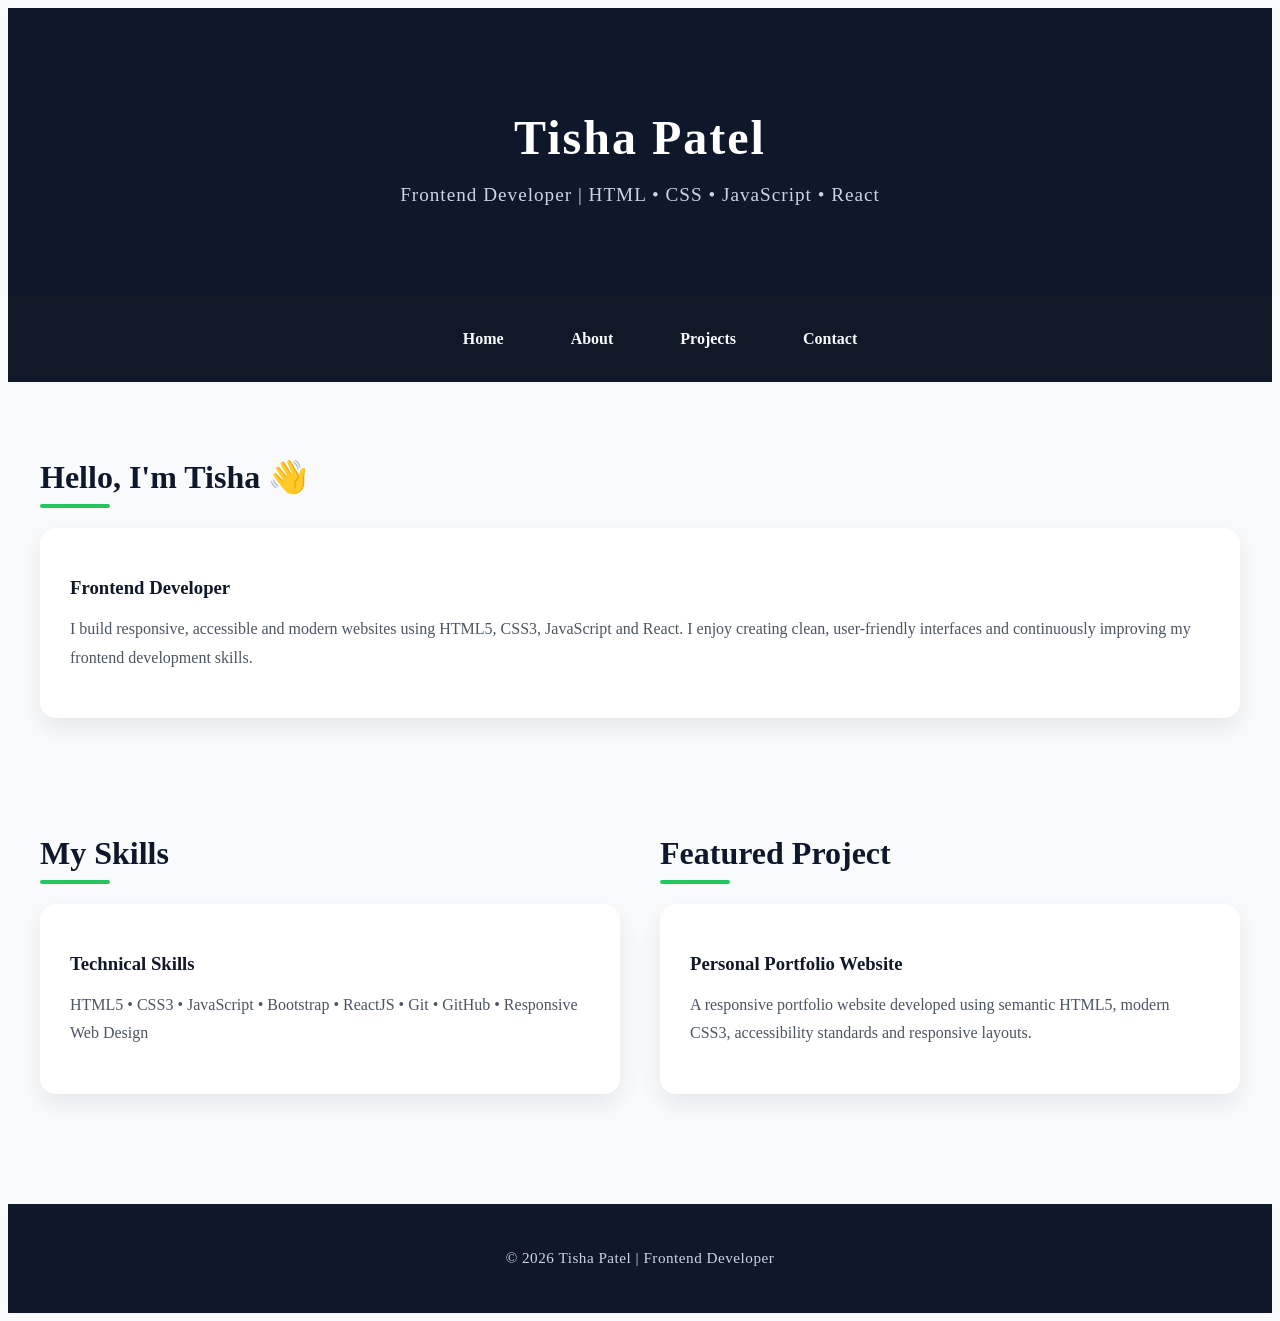
<file: index.html>
<!DOCTYPE html>
<html lang="en">
<head>
    <meta charset="UTF-8">
    <meta name="viewport" content="width=device-width, initial-scale=1.0">

    <title>Tisha Patel | Frontend Developer</title>

    <meta name="description" content="Frontend Developer Portfolio of Tisha Patel">
    <meta name="keywords" content="Frontend Developer, HTML, CSS, JavaScript, React">
    <meta name="author" content="Tisha Patel">

    <link rel="stylesheet" href="css/style.css">
</head>
<body>

<header>
    <h1>Tisha Patel</h1>
    <p>Frontend Developer | HTML • CSS • JavaScript • React</p>
</header>

<nav aria-label="Main Navigation">
    <ul>
        <li><a href="index.html">Home</a></li>
        <li><a href="about.html">About</a></li>
        <li><a href="projects.html">Projects</a></li>
        <li><a href="contact.html">Contact</a></li>
    </ul>
</nav>

<main>

<section>
    <h2>Hello, I'm Tisha 👋</h2>

    <article>
        <h3>Frontend Developer</h3>

        <p>
            I build responsive, accessible and modern websites using
            HTML5, CSS3, JavaScript and React. I enjoy creating clean,
            user-friendly interfaces and continuously improving my
            frontend development skills.
        </p>
    </article>
</section>

<section>

    <h2>My Skills</h2>

    <article>
        <h3>Technical Skills</h3>

        <p>
            HTML5 • CSS3 • JavaScript • Bootstrap • ReactJS • Git • GitHub • Responsive Web Design
        </p>

    </article>

</section>

<section>

    <h2>Featured Project</h2>

    <article>

        <h3>Personal Portfolio Website</h3>

        <p>
            A responsive portfolio website developed using semantic HTML5,
            modern CSS3, accessibility standards and responsive layouts.
        </p>

    </article>

</section>

</main>

<footer>

<p>© 2026 Tisha Patel | Frontend Developer</p>

</footer>

</body>
</html>
</file>
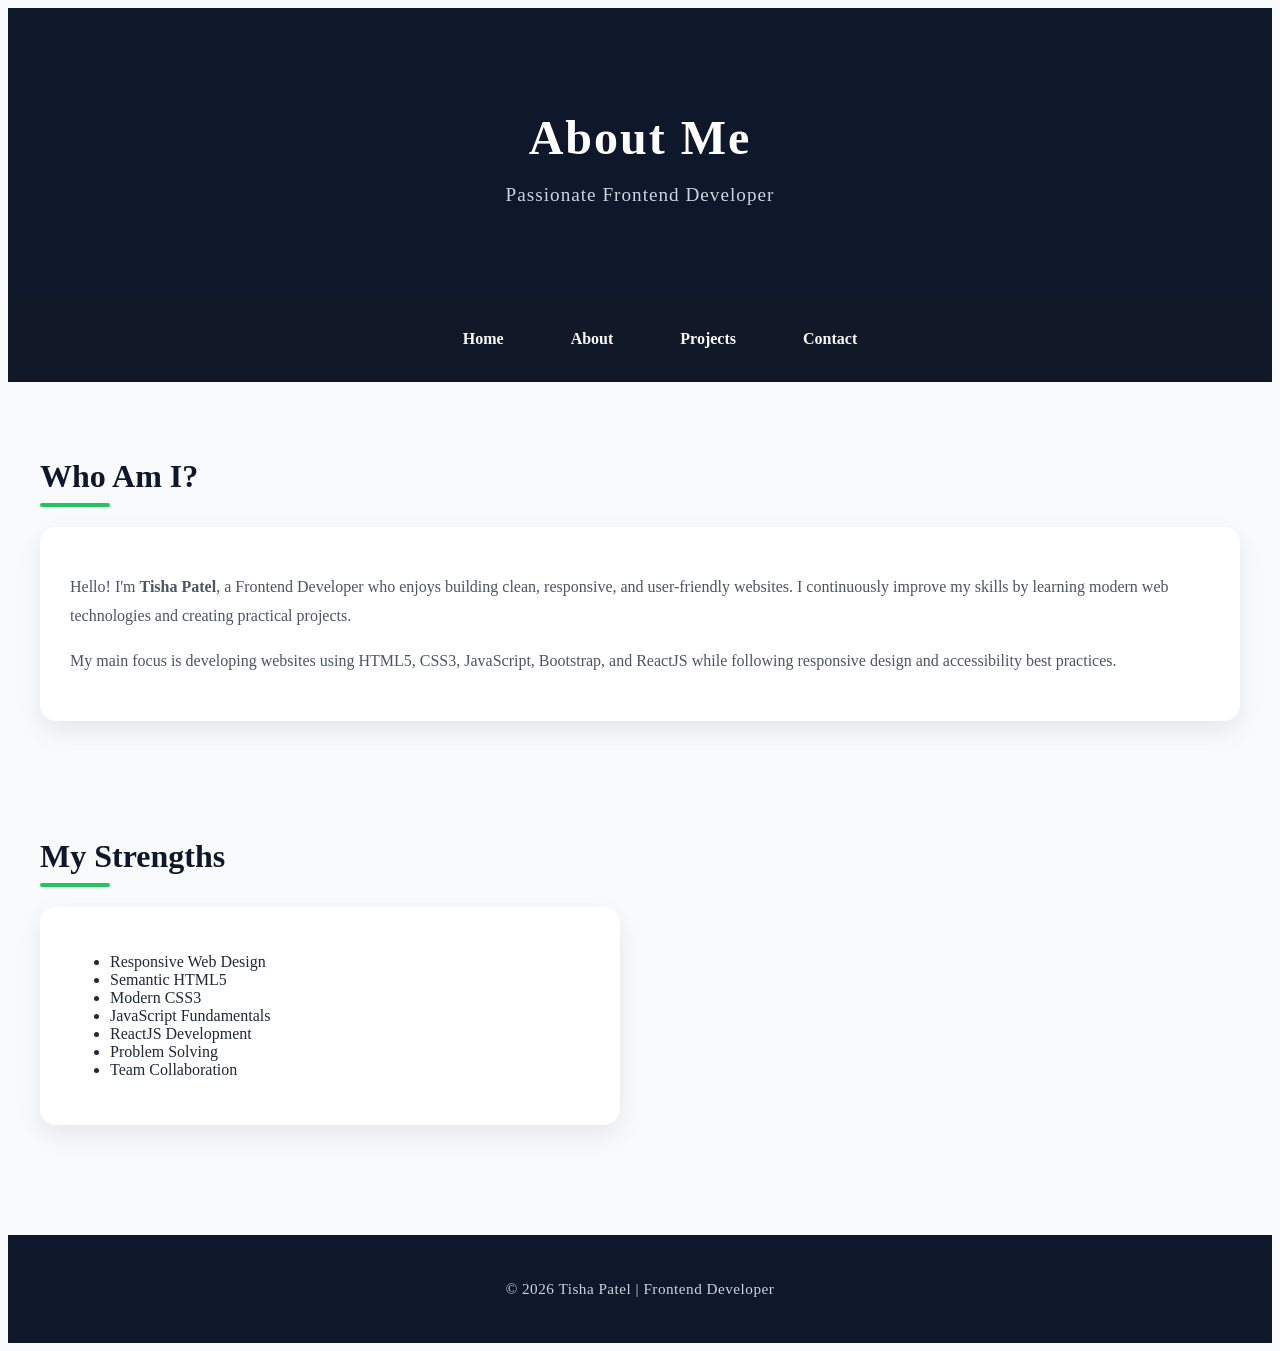
<file: about.html>
<!DOCTYPE html>
<html lang="en">
<head>
    <meta charset="UTF-8">
    <meta name="viewport" content="width=device-width, initial-scale=1.0">

    <title>About | Tisha Patel</title>

    <meta name="description" content="Learn more about Frontend Developer Tisha Patel.">

    <link rel="stylesheet" href="css/style.css">
</head>

<body>

<header>
    <h1>About Me</h1>
    <p>Passionate Frontend Developer</p>
</header>

<nav aria-label="Main Navigation">
    <ul>
        <li><a href="index.html">Home</a></li>
        <li><a href="about.html">About</a></li>
        <li><a href="projects.html">Projects</a></li>
        <li><a href="contact.html">Contact</a></li>
    </ul>
</nav>

<main>

<section>

<h2>Who Am I?</h2>

<article>

<p>
Hello! I'm <strong>Tisha Patel</strong>, a Frontend Developer who enjoys building clean, responsive, and user-friendly websites. I continuously improve my skills by learning modern web technologies and creating practical projects.
</p>

<p>
My main focus is developing websites using HTML5, CSS3, JavaScript, Bootstrap, and ReactJS while following responsive design and accessibility best practices.
</p>

</article>

</section>

<section>

<h2>My Strengths</h2>

<article>

<ul>
<li>Responsive Web Design</li>
<li>Semantic HTML5</li>
<li>Modern CSS3</li>
<li>JavaScript Fundamentals</li>
<li>ReactJS Development</li>
<li>Problem Solving</li>
<li>Team Collaboration</li>

</ul>

</article>

</section>

</main>

<footer>
<p>© 2026 Tisha Patel | Frontend Developer</p>
</footer>

</body>
</html>
</file>
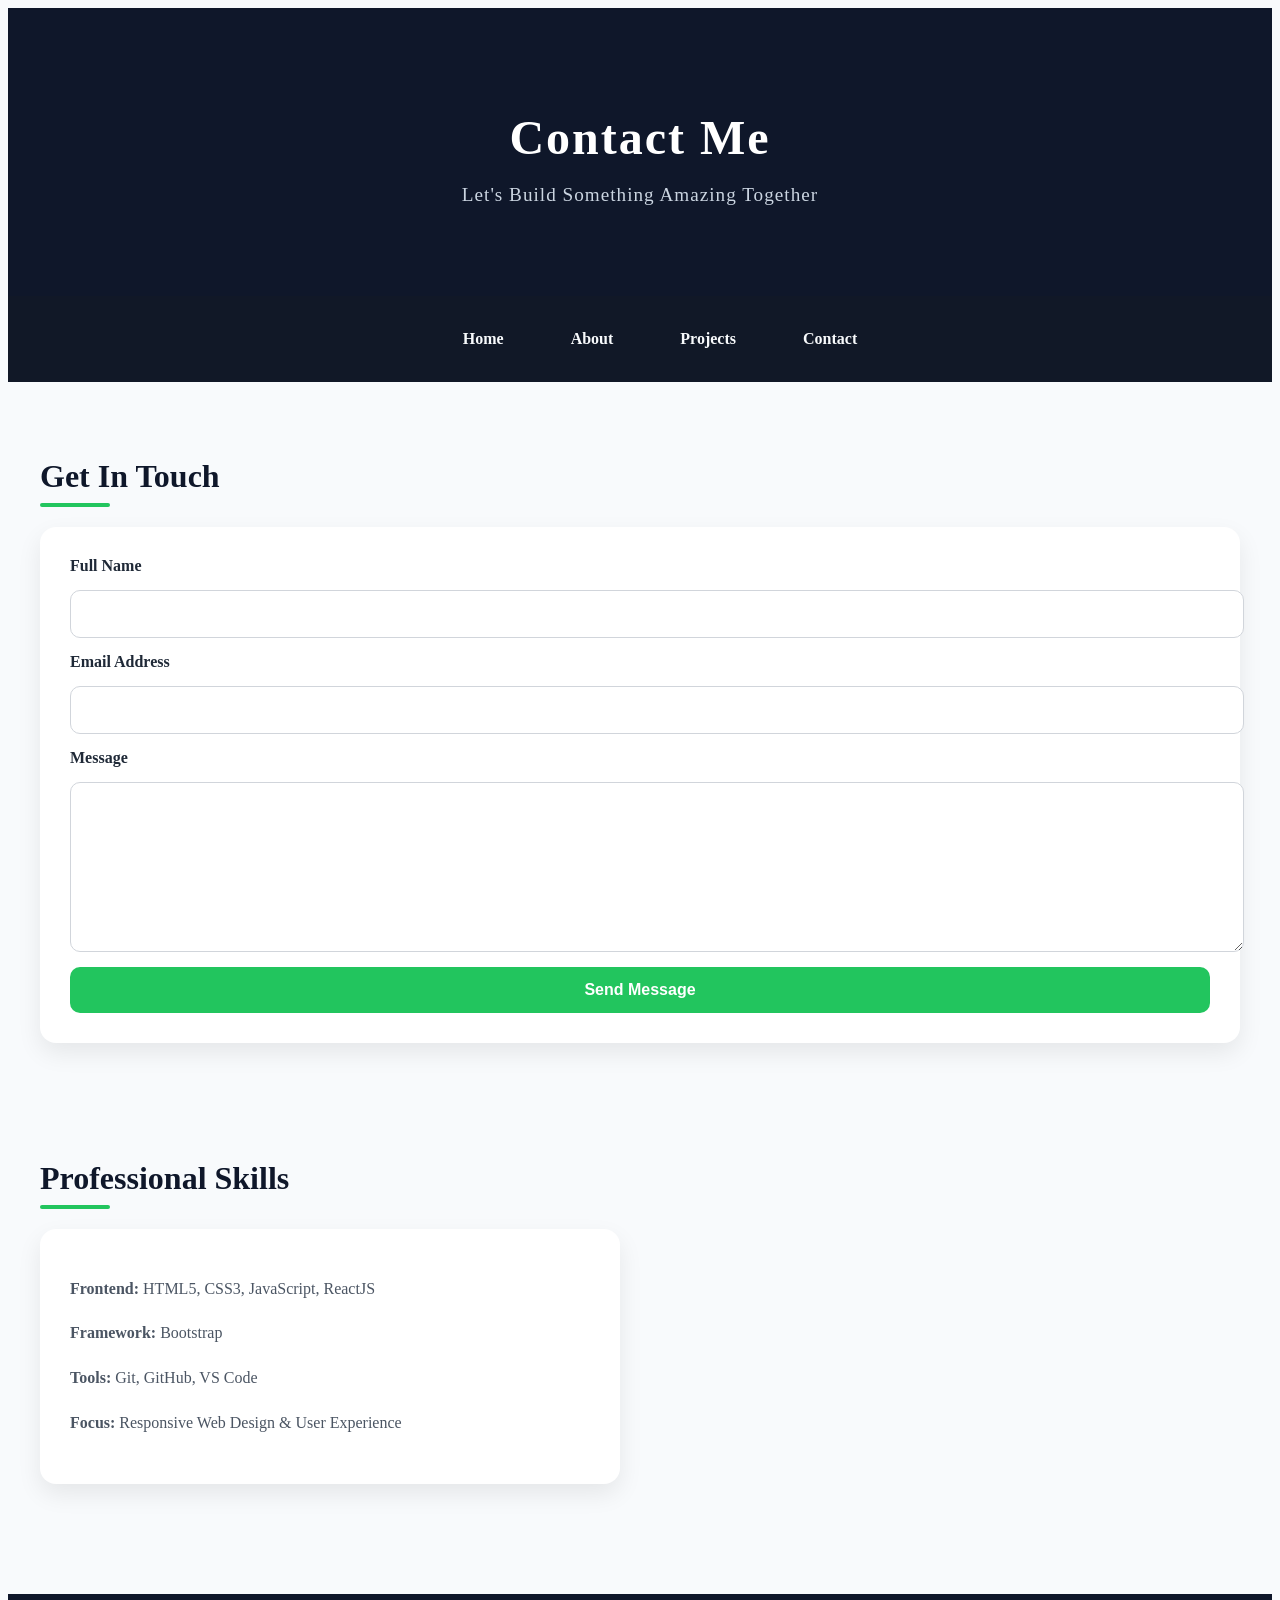
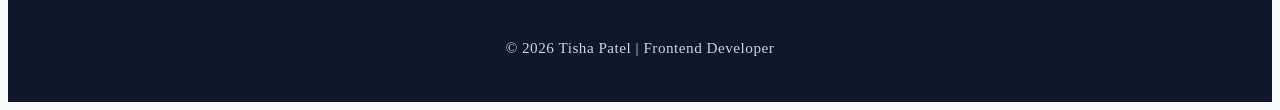
<file: contact.html>
<!DOCTYPE html>
<html lang="en">
<head>
    <meta charset="UTF-8">
    <meta name="viewport" content="width=device-width, initial-scale=1.0">

    <title>Contact | Tisha Patel</title>

    <meta name="description" content="Contact Tisha Patel - Frontend Developer">

    <link rel="stylesheet" href="css/style.css">
</head>

<body>

<header>
    <h1>Contact Me</h1>
    <p>Let's Build Something Amazing Together</p>
</header>

<nav aria-label="Main Navigation">
    <ul>
        <li><a href="index.html">Home</a></li>
        <li><a href="about.html">About</a></li>
        <li><a href="projects.html">Projects</a></li>
        <li><a href="contact.html">Contact</a></li>
    </ul>
</nav>

<main>

<section>

<h2>Get In Touch</h2>

<form>

<label for="name">Full Name</label>
<input type="text" id="name" name="name" required>

<label for="email">Email Address</label>
<input type="email" id="email" name="email" required>

<label for="message">Message</label>
<textarea id="message" name="message" rows="6" required></textarea>

<button type="submit">Send Message</button>

</form>

</section>

<section>

<h2>Professional Skills</h2>

<article>

<p><strong>Frontend:</strong> HTML5, CSS3, JavaScript, ReactJS</p>

<p><strong>Framework:</strong> Bootstrap</p>

<p><strong>Tools:</strong> Git, GitHub, VS Code</p>

<p><strong>Focus:</strong> Responsive Web Design & User Experience</p>

</article>

</section>

</main>

<footer>
<p>© 2026 Tisha Patel | Frontend Developer</p>
</footer>

</body>
</html>
</file>
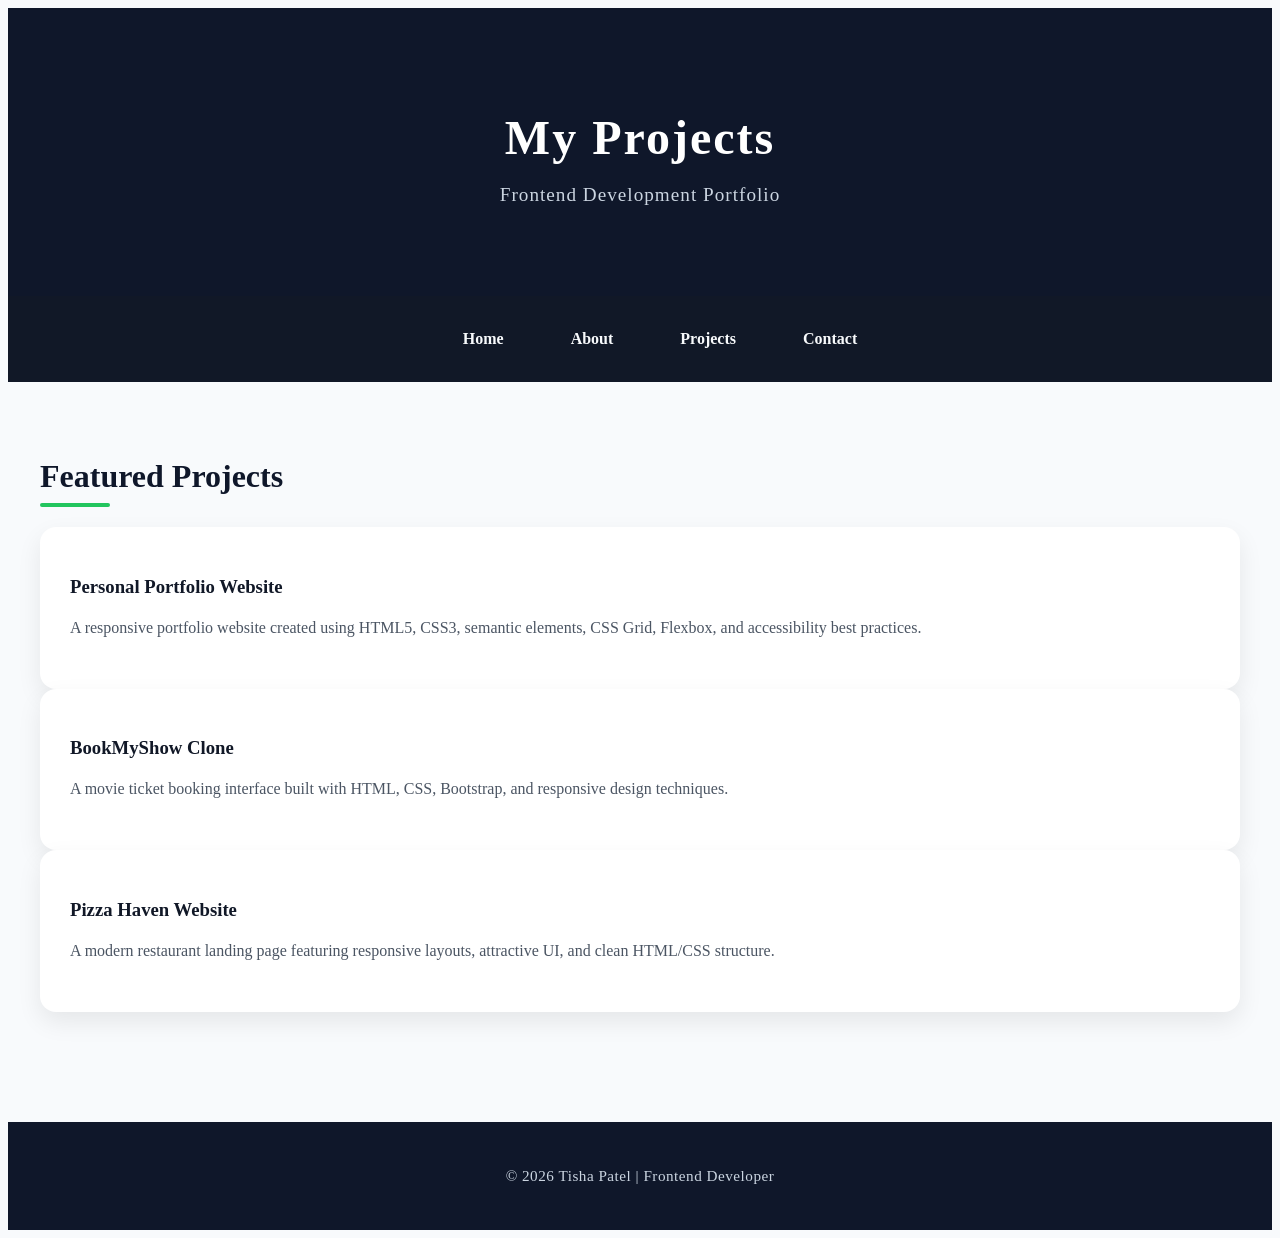
<file: projects.html>
<!DOCTYPE html>
<html lang="en">
<head>
    <meta charset="UTF-8">
    <meta name="viewport" content="width=device-width, initial-scale=1.0">

    <title>Projects | Tisha Patel</title>

    <meta name="description" content="Frontend development projects by Tisha Patel.">

    <link rel="stylesheet" href="css/style.css">
</head>

<body>

<header>
    <h1>My Projects</h1>
    <p>Frontend Development Portfolio</p>
</header>

<nav aria-label="Main Navigation">
    <ul>
        <li><a href="index.html">Home</a></li>
        <li><a href="about.html">About</a></li>
        <li><a href="projects.html">Projects</a></li>
        <li><a href="contact.html">Contact</a></li>
    </ul>
</nav>

<main>

<section>

<h2>Featured Projects</h2>

<article>
<h3>Personal Portfolio Website</h3>
<p>
A responsive portfolio website created using HTML5, CSS3, semantic elements, CSS Grid, Flexbox, and accessibility best practices.
</p>
</article>

<article>
<h3>BookMyShow Clone</h3>
<p>
A movie ticket booking interface built with HTML, CSS, Bootstrap, and responsive design techniques.
</p>
</article>

<article>
<h3>Pizza Haven Website</h3>
<p>
A modern restaurant landing page featuring responsive layouts, attractive UI, and clean HTML/CSS structure.
</p>
</article>

</section>

</main>

<footer>
<p>© 2026 Tisha Patel | Frontend Developer</p>
</footer>

</body>
</html>
</file>
<file: css/style.css>
/* ==========================
   HEADER
========================== */

header {
    background: linear-gradient(135deg, #0f172a, #1e293b);
    color: #ffffff;
    text-align: center;
    padding: 70px 20px;
}

header h1 {
    font-size: 3rem;
    font-weight: 700;
    letter-spacing: 2px;
    margin-bottom: 10px;
}

header p {
    font-size: 1.2rem;
    color: #cbd5e1;
    letter-spacing: 1px;
}
/* ==========================
   NAVIGATION
========================== */

nav {
    background: #111827;
    padding: 18px 30px;
    position: sticky;
    top: 0;
    z-index: 1000;
}

nav ul {
    display: flex;
    justify-content: center;
    align-items: center;
    gap: 35px;
    list-style: none;
    flex-wrap: wrap;
}

nav ul li a {
    color: #f8fafc;
    text-decoration: none;
    font-size: 1rem;
    font-weight: 600;
    padding: 10px 16px;
    border-radius: 8px;
    transition: all 0.3s ease;
}

nav ul li a:hover,
nav ul li a:focus {
    background: #22c55e;
    color: #ffffff;
}
/* ==========================
   MAIN CONTENT
========================== */

main {
    max-width: 1200px;
    margin: 50px auto;
    padding: 0 20px;
}

section {
    margin-bottom: 50px;
}

section h2 {
    font-size: 2rem;
    color: #0f172a;
    margin-bottom: 20px;
    position: relative;
}

section h2::after {
    content: "";
    display: block;
    width: 70px;
    height: 4px;
    background: #22c55e;
    margin-top: 8px;
    border-radius: 10px;
}

/* ==========================
   CARD DESIGN
========================== */

article,
form {
    background: #ffffff;
    border-radius: 16px;
    padding: 30px;
    box-shadow: 0 10px 25px rgba(0, 0, 0, 0.08);
    transition: transform 0.3s ease, box-shadow 0.3s ease;
}

article:hover,
form:hover {
    transform: translateY(-8px);
    box-shadow: 0 16px 35px rgba(0, 0, 0, 0.15);
}

article h3 {
    color: #111827;
    margin-bottom: 12px;
}

article p {
    color: #4b5563;
    line-height: 1.8;
}
/* ==========================
   FORM
========================== */

form {
    display: flex;
    flex-direction: column;
    gap: 15px;
}

label {
    font-weight: 600;
    color: #1f2937;
}

input,
textarea {
    width: 100%;
    padding: 14px 16px;
    border: 1px solid #d1d5db;
    border-radius: 10px;
    font-size: 1rem;
    outline: none;
    transition: all 0.3s ease;
}

input:focus,
textarea:focus {
    border-color: #22c55e;
    box-shadow: 0 0 10px rgba(34, 197, 94, 0.25);
}

textarea {
    resize: vertical;
    min-height: 140px;
}

/* ==========================
   BUTTON
========================== */

button {
    background: linear-gradient(135deg, #22c55e, #16a34a);
    color: #fff;
    border: none;
    padding: 14px 28px;
    border-radius: 10px;
    font-size: 1rem;
    font-weight: 600;
    cursor: pointer;
    transition: all 0.3s ease;
}

button:hover {
    transform: translateY(-3px);
    box-shadow: 0 10px 20px rgba(34, 197, 94, 0.3);
}
/* ==========================
   FOOTER
========================== */

footer {
    background: #0f172a;
    color: #cbd5e1;
    text-align: center;
    padding: 30px 20px;
    margin-top: 60px;
}

footer p {
    font-size: 0.95rem;
    letter-spacing: 0.5px;
}
/* ==========================
   RESPONSIVE DESIGN
========================== */

@media (max-width: 768px) {

    header {
        padding: 50px 20px;
    }

    header h1 {
        font-size: 2.2rem;
    }

    header p {
        font-size: 1rem;
    }

    nav ul {
        flex-direction: column;
        gap: 15px;
    }

    main {
        margin: 30px auto;
        padding: 0 15px;
    }

    article,
    form {
        padding: 20px;
    }

    section h2 {
        font-size: 1.6rem;
    }

    button {
        width: 100%;
    }
}
/* ==========================
   CSS GRID
========================== */

main {
    display: grid;
    grid-template-columns: 1fr;
    gap: 40px;
}

@media (min-width: 992px) {
    main {
        grid-template-columns: repeat(2, 1fr);
        align-items: start;
    }

    section:first-child {
        grid-column: 1 / -1;
    }
}
/* ==========================
   CSS VARIABLES
========================== */

:root {
    --primary-color: #22c55e;
    --secondary-color: #0f172a;
    --background-color: #f8fafc;
    --card-color: #ffffff;
    --text-color: #1f2937;
    --light-text: #64748b;
}

body {
    background: var(--background-color);
    color: var(--text-color);
}

article,
form {
    background: var(--card-color);
}

header,
footer {
    background: var(--secondary-color);
}

button {
    background: var(--primary-color);
}
/* ==========================
   FINAL POLISH
========================== */

html {
    scroll-behavior: smooth;
}

* {
    transition: all 0.3s ease;
}

article:hover {
    transform: translateY(-10px);
}

nav ul li a:hover {
    transform: translateY(-2px);
}

button:active {
    transform: scale(0.98);
}

img {
    max-width: 100%;
    display: block;
}

::selection {
    background: #22c55e;
    color: #ffffff;
}
</file>
